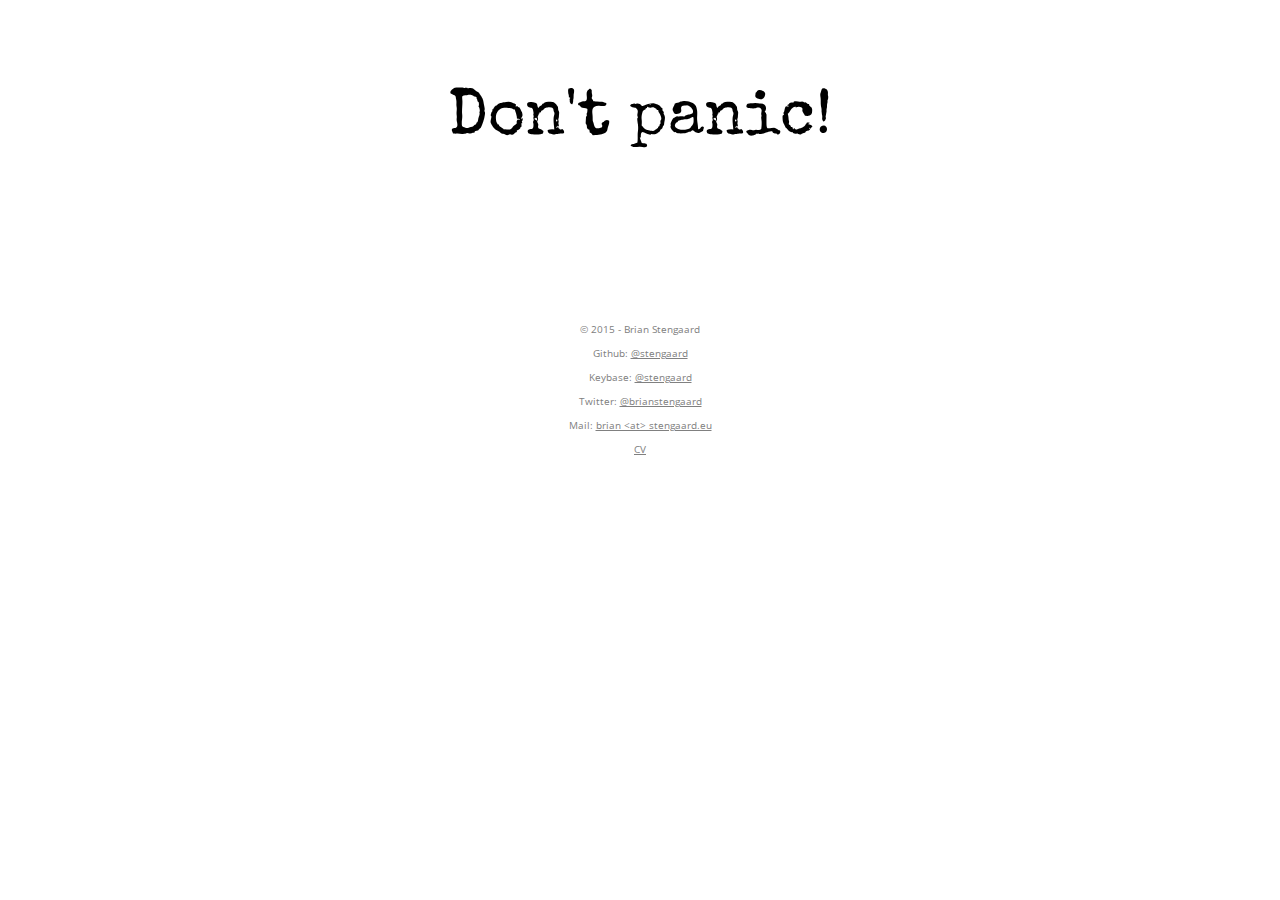
<file: index.html>
<!DOCTYPE html>
<html>
  <head>
    <title>stengaard.eu</title>
    <meta http-equiv="Content-Type" content="text/html; charset=utf-8"/>
    <meta name="go-import" content="stengaard.eu git github.com/stengaard"/>
    <link rel="shortcut icon" href="/favicon.ico" />
    <link href="./assets/stengaard.css" rel="stylesheet" type="text/css" />
  </head>
  <body>
    <div class="welcome">
      Don't panic!
    </div>
    <div class="footer">
      <p>&copy; 2015 - Brian Stengaard</p>
      <p>Github:  <a href="https://github.com/stengaard">@stengaard</a></p>
      <p>Keybase: <a href="https://keybase.io/stengaard">@stengaard</a></p>
      <p>Twitter: <a href="https://twitter.com/brianstengaard">@brianstengaard</a></p>
      <p>Mail: <a href="mailto:brian+public-at-stengaard.eu">brian &lt;at&gt; stengaard.eu</a></p>
      <p><a href="./cv">CV</a></p>
    </div>
  </body>
</html>
</file>
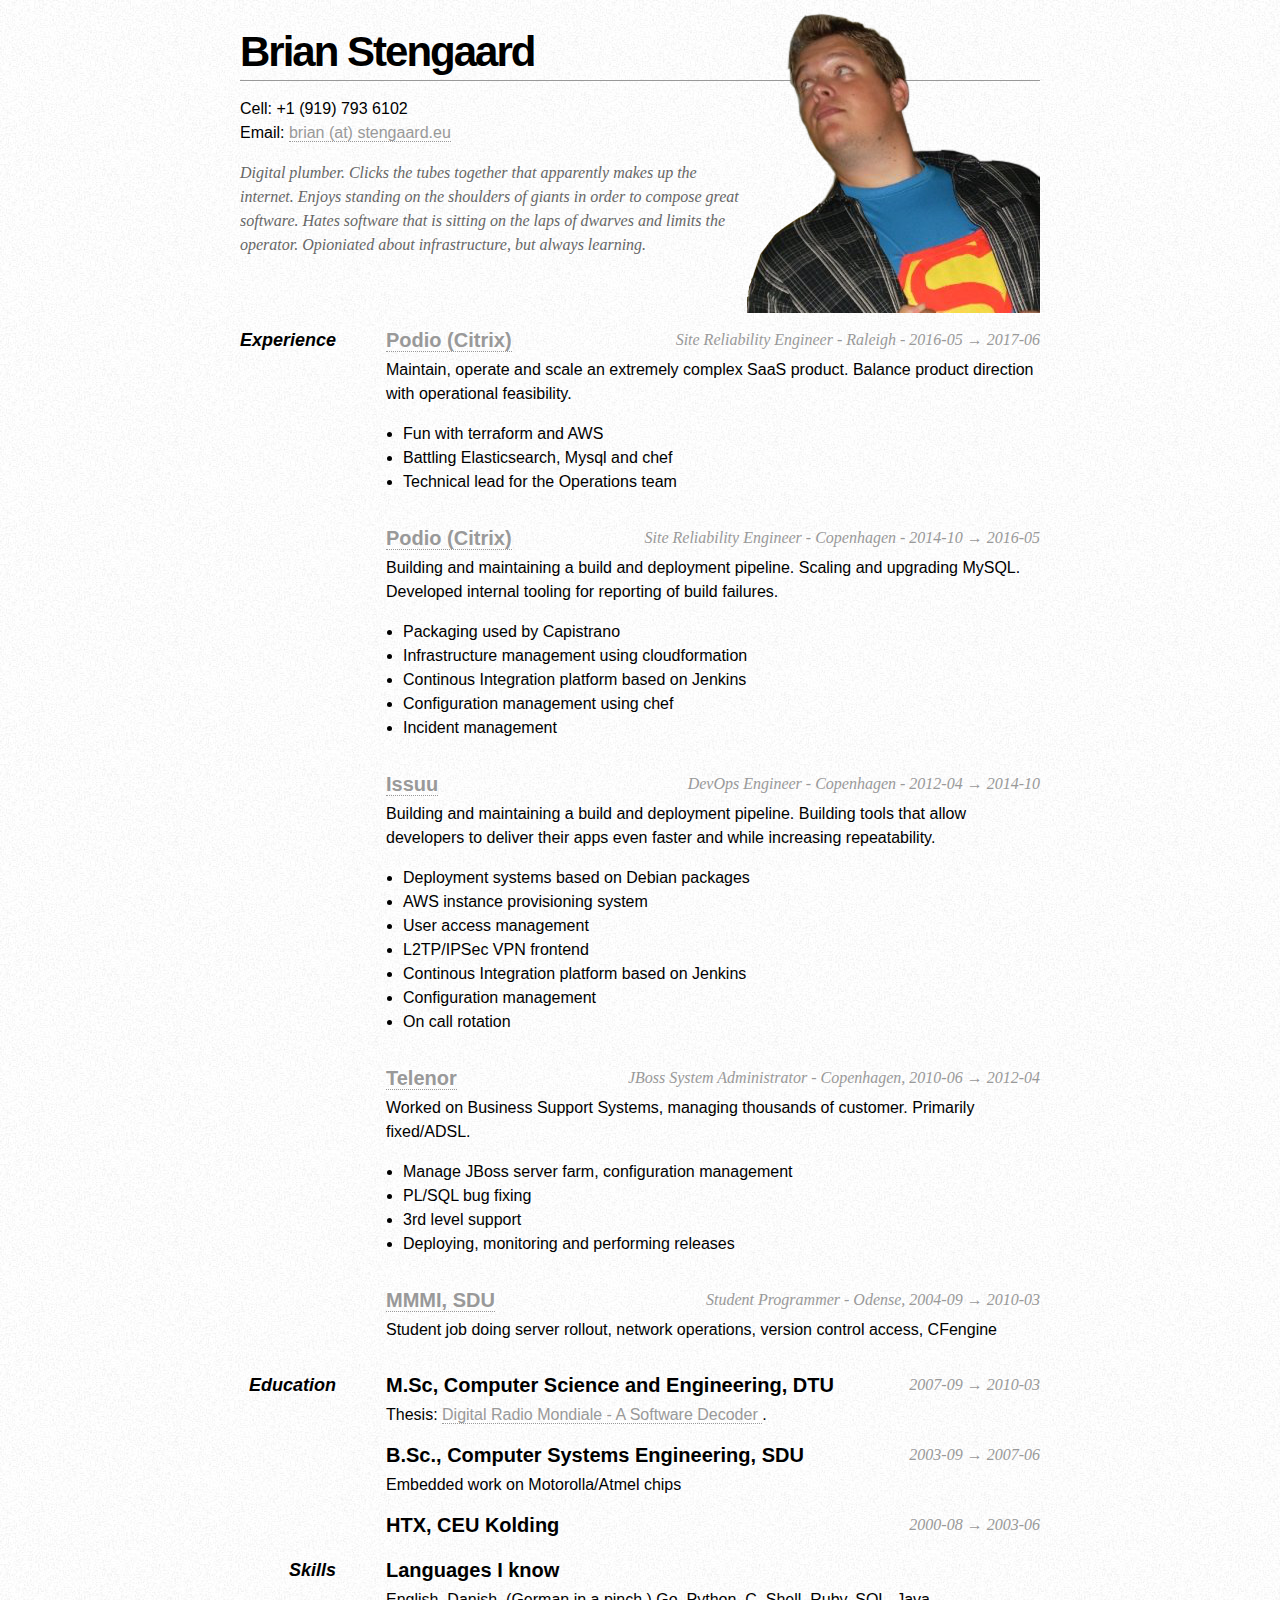
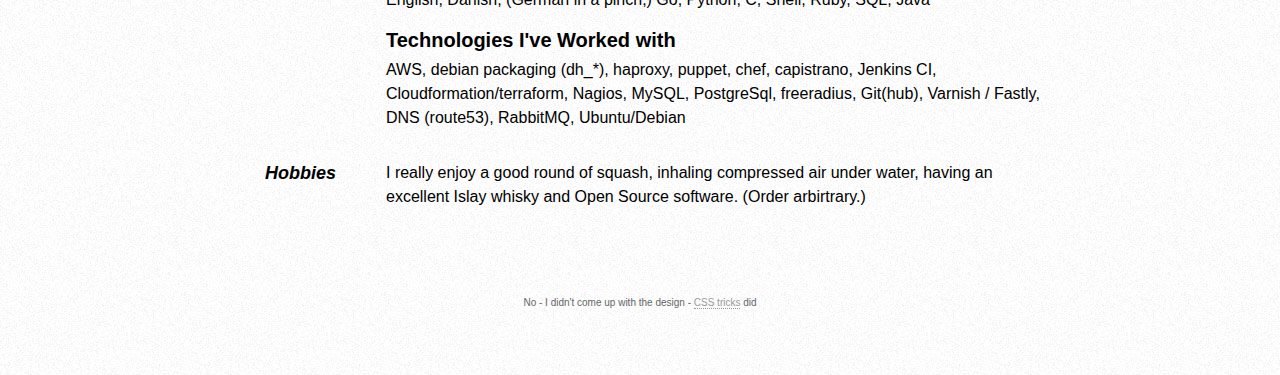
<file: cv/index.html>
<!DOCTYPE html>

<html lang="en">

  <head>
    <meta http-equiv="Content-Type" content="text/html; charset=utf-8"/>

    <title>Brian Stengaard - CV</title>

    <style type="text/css">
      * { margin: 0; padding: 0; }
      body { font: 16px Helvetica, Sans-Serif; line-height: 24px; background: url(images/noise.jpg); }
      .clear { clear: both; }
      #page-wrap { width: 800px; margin: 40px auto 60px; }
      #pic { float: right; margin: -30px 0 0 0; }
      h1 { margin: 0 0 16px 0; padding: 0 0 16px 0; font-size: 42px; font-weight: bold; letter-spacing: -2px; border-bottom: 1px solid #999; }
      h2 { font-size: 20px; margin: 0 0 6px 0; position: relative; }
      h2 span { position: absolute; bottom: 0; right: 0; font-style: italic; font-family: Georgia, Serif; font-size: 16px; color: #999; font-weight: normal; }
      p { margin: 0 0 16px 0; }
      a { color: #999; text-decoration: none; border-bottom: 1px dotted #999; }
      a:hover { border-bottom-style: solid; color: black; }
      ul { margin: 0 0 32px 17px; }
      #objective { width: 500px; float: left; }
      #objective p { font-family: Georgia, Serif; font-style: italic; color: #666; }
      dt { font-style: italic; font-weight: bold; font-size: 18px; text-align: right; padding: 0 26px 0 0; width: 96px; float: left; height: 100px; }
      dd { width: 654px; float: right; }
      dd.clear { float: none; margin: 0; height: 15px; }
      div.footer { font-size: 10px; text-align: center; color: #666}
    </style>
  </head>

  <body>

    <div id="page-wrap">
      <img src="images/stengaard-cut.png" id="pic" />

      <div id="contact-info" class="vcard">

        <!-- Microformats! -->

        <h1 class="fn">Brian Stengaard</h1>

        <p>
          Cell: <span class="tel">+1 (919) 793 6102</span><br />
          Email: <a class="email" href="mailto:brian+resume@stengaard.eu">brian (at) stengaard.eu</a>
        </p>
      </div>

      <div id="objective">
        <p>
          Digital plumber. Clicks the tubes together that apparently makes up the internet.
          Enjoys standing on the shoulders of giants in order to compose great software.
          Hates software that is sitting on the laps of dwarves and limits the operator.
          Opioniated about infrastructure, but always learning.
        </p>
      </div>

      <div class="clear"></div>

      <dl>
        <dd class="clear"></dd>

        <dt>Experience</dt>
        <dd>
          <h2>
            <a href="https://podio.com/">Podio (Citrix)</a>
            <span>Site Reliability Engineer - Raleigh - 2016-05 &rarr; 2017-06</span>
          </h2>
          <p>
            Maintain, operate and scale an extremely complex SaaS product.
            Balance product direction with operational feasibility.
          </p>

          <ul>
            <li>Fun with terraform and AWS</li>
            <li>Battling Elasticsearch, Mysql and chef</li>
            <li>Technical lead for the Operations team</li>
          </ul>

          <h2>
            <a href="https://podio.com/">Podio (Citrix)</a>
            <span>Site Reliability Engineer - Copenhagen - 2014-10 &rarr; 2016-05</span>
          </h2>
          <p>
            Building and maintaining a build and deployment pipeline.
            Scaling and upgrading MySQL. Developed internal tooling for reporting
            of build failures.
          </p>

          <ul>
            <li>Packaging used by Capistrano</li>
            <li>Infrastructure management using cloudformation</li>
            <li>Continous Integration platform based on Jenkins</li>
            <li>Configuration management using chef</li>
            <li>Incident management</li>
          </ul>

          <h2>
            <a href="http://issuu.com/">Issuu</a>
            <span>DevOps Engineer - Copenhagen - 2012-04 &rarr; 2014-10</span>
          </h2>
          <p>
            Building and maintaining a build and deployment pipeline.
            Building tools that allow developers to deliver their apps
            even faster and while increasing repeatability.
          </p>

          <ul>
            <li>Deployment systems based on Debian packages</li>
            <li>AWS instance provisioning system</li>
            <li>User access management</li>
            <li>L2TP/IPSec VPN frontend</li>
            <li>Continous Integration platform based on Jenkins</li>
            <li>Configuration management</li>
            <li>On call rotation</li>
          </ul>

          <h2>
            <a href="http://telenor.dk/">Telenor</a>
            <span>JBoss System Administrator - Copenhagen, 2010-06 &rarr; 2012-04</span>
          </h2>
          <p>Worked on Business Support Systems, managing thousands of customer. Primarily fixed/ADSL.</p>
          <ul>
            <li>Manage JBoss server farm, configuration management</li>
            <li>PL/SQL bug fixing</li>
            <li>3rd level support</li>
            <li>Deploying, monitoring and performing releases</li>
          </ul>

          <h2><a href="http://www.sdu.dk/mmmi/">MMMI, SDU</a> <span>Student Programmer - Odense, 2004-09 &rarr; 2010-03</span></h2>
          <p>Student job doing server rollout, network operations, version control access, CFengine</p>
        </dd>

        <dd class="clear"></dd>

        <dt>Education</dt>
        <dd>
          <h2>M.Sc, Computer Science and Engineering, DTU <span>2007-09 &rarr; 2010-03</span></h2>
          <p>
            Thesis:
            <a href="http://issuu.com/stengaard/docs/digital_radio_mondiale">
              Digital Radio Mondiale - A Software Decoder
            </a>.
          </p>


          <h2>B.Sc., Computer Systems Engineering, SDU <span>2003-09 &rarr; 2007-06</span></h2>
          <p>Embedded work on Motorolla/Atmel chips</p>


          <h2>HTX, CEU Kolding<span>2000-08 &rarr; 2003-06</span></h2>
        </dd>

        <dd class="clear"></dd>

        <dt>Skills</dt>
        <dd>
          <h2>Languages I know</h2>
          <p>
            English, Danish, (German in a pinch,)
            Go, Python, C, Shell, Ruby, SQL, Java
          </p>

          <h2>Technologies I've Worked with</h2>
          <p>
            AWS, debian packaging (dh_*),  haproxy, puppet, chef, capistrano,
            Jenkins CI, Cloudformation/terraform,
            Nagios,  MySQL, PostgreSql, freeradius, Git(hub), Varnish / Fastly,
            DNS (route53), RabbitMQ, Ubuntu/Debian
          </p>
        </dd>

        <dd class="clear"></dd>

        <dt>Hobbies</dt>
        <dd>
          I really enjoy a good round of squash,
          inhaling compressed air under water,
          having an excellent Islay whisky and Open Source software.
          (Order arbirtrary.)
        </dd>

        <dd class="clear"></dd>

        <!-- <dt>References</dt> -->
        <!-- <dd>Available on request</dd> -->

        <dd class="clear"></dd>
      </dl>

      <div class="clear"></div>

    <div class="footer">
      No - I didn't come up with the design - <a href="http://css-tricks.com/one-page-resume-site/">CSS tricks</a> did
    </div>

    </div>
  </body>

</html>
</file>
<file: assets/stengaard.css>
@import url(http://fonts.googleapis.com/css?family=Special+Elite|Open+Sans:300,400);

.welcome {
    font-family: 'Special Elite', cursive;
    font-size: 64px;
    text-align: center;
    padding-top: 80px;
    padding-bottom: 160px;
}

.footer {
    font-family: 'Open Sans', sans-serif;
    font-size: x-small;
    text-align: center;
    color: gray;
}

a {
    color: gray;
}
</file>
